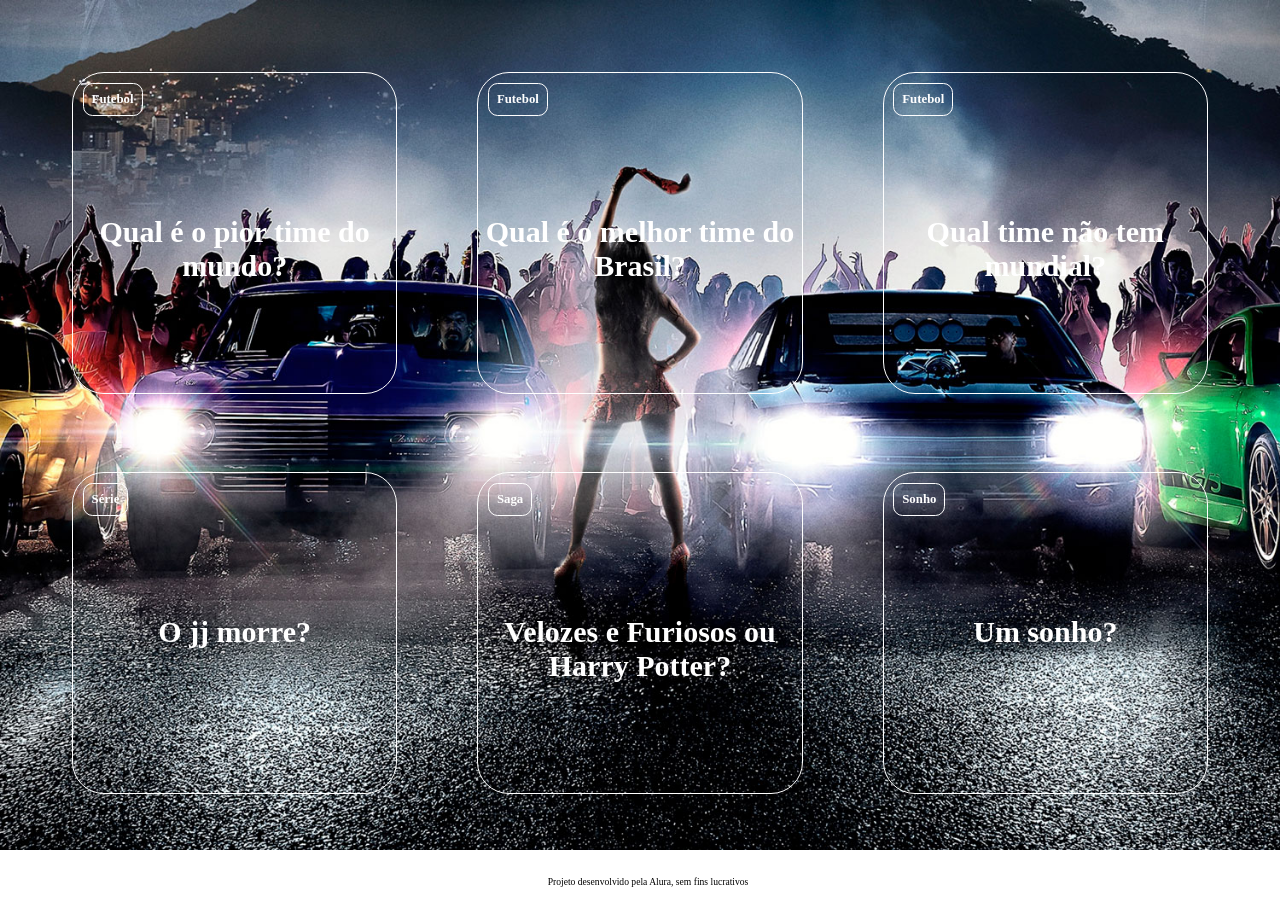
<file: index.html>
<!DOCTYPE html>
<html lang="pt-br">
<head>
    <meta charset="UTF-8">
    <meta name="viewport" content="width=device-width, initial-scale=1.0">
    <link rel="stylesheet" href="style.css">
    <title>Flashcard</title>
</head>
<body>
    <main>
        <section id="container">
           <!-- <article class="cartao">
                <div class="cartao__conteudo">
                    <h3>Programação</h3>
                    <div class="cartao__conteudo__pergunta">
                       <p>O que é JavaScript?</p>
                    </div>
                    <div class="cartao__conteudo__resposta">
                       <p>O JavaScript é uma linguagem de programação</p>
                    </div>
                </div>
            </article>-->
        </section>
    </main>
    <footer>
        <p>Projeto desenvolvido pela Alura, sem fins lucrativos</p>
    </footer>
    <script src="app.js "></script>
    <script src="perguntas.js"></script>
</body>
</html>
</file>
<file: style.css>
:root {
    --texto-principal: #ffffff;
    --texto-pergunta: #ffffff;
    --texto-resposta: #ffffff;
}
body {
    background: url('Velozes-e-Furiosos.jpg');
    background-repeat: no-repeat;
    background-size: 100%;
    font-family: Bai Jamjuree;
}

#container {
    display: flex;
    flex-wrap: wrap;
    justify-content: space-between;
    padding: 3rem;
    gap: 3rem;

}

.cartao {
    margin: 1rem 1rem;
    height: 20rem;
    flex-grow: 1;
    flex-basis: calc(33% - 6rem);
    border-radius: 2em;
}

.cartao__conteudo {
    text-align: center;
    border: 1px solid var(--texto-principal);
    height: 100%;
    transform-style: preserve-3d;
    transition: transform 300ms ease-in-out;
    border-radius: 2em;
}

.cartao__conteudo h3 {
    color: var(--texto-principal);
    border: 1px solid var(--texto-principal);
    text-align: left;
    padding: 0.5rem;
    position: absolute;
    margin: 0.6rem;
    border-radius:0.6rem;
    font-size: 1vw;
    backface-visibility: hidden;
}

.cartao__conteudo__pergunta p {
  color: white;
    font-weight: 600;
    font-size: 30px;
    padding-top: 1em;
    margin-top: 7rem;
}

.cartao__conteudo__resposta p {
   color: #001fab;
    font-weight: 900;
    font-size: 30px;
    padding-top: 3em;
    margin-top: 3rem;
}


.cartao.active .cartao__conteudo {
    transform: rotateY(180deg);
}

.cartao__conteudo__pergunta,
.cartao__conteudo__resposta {
    backface-visibility: hidden;
    position: absolute;
    height: 100%;
    width: 100%;
}

.cartao__conteudo__resposta {
    transform: rotateY(180deg);
}

footer {
    background-color: rgb(255, 255, 255);
    color: rgb(0, 0, 0);
    position: fixed;
    bottom: 0;
    width: 100%;
    height: 2rem;
}

footer p {
    text-align: center;
    font-size: 0.6rem;
    margin-top: 0.5rem;
}


@media (max-width: 560px) {
   
.cartao {
    flex: 1 0 calc(100% - 1rem);
}
    
.cartao__conteudo h3 {
    font-size: 3vw;
}
    
.cartao__conteudo p {
    font-size: 3.8vw;
}
}
</file>
